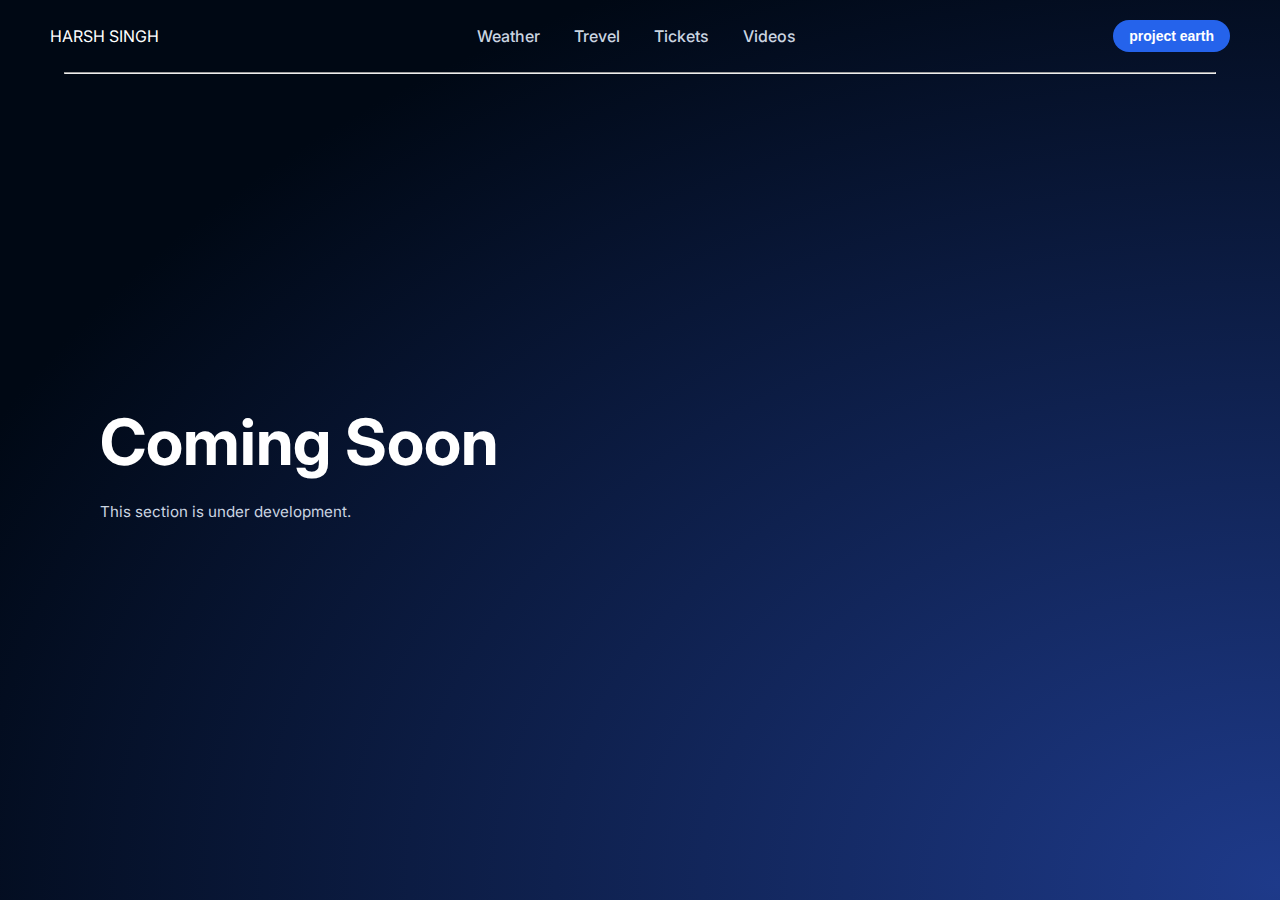
<file: tickets.html>
<!DOCTYPE html>
<html lang="en">
<head>
  <meta charset="UTF-8" />
  <meta name="viewport" content="width=device-width, initial-scale=1.0"/>
  <title>Trevel</title>
  <link href="https://fonts.googleapis.com/css2?family=Inter:wght@400;600&display=swap" rel="stylesheet">
  <link rel="stylesheet" href="style.css">
</head>
<body>

<header>
  <div class="dev">HARSH SINGH</div>
  <nav>
    <a href="index.html">Weather</a>
    <a href="trevel.html">Trevel</a>
    <a href="tickets.html"class="active">Tickets</a>
    <a href="videos.html">Videos</a>
  </nav>
  <button class="enroll-btn">project earth</button>
</header>
<hr style="width: 90%; margin-left: 5%;" >

<section class="main-section">
  <div class="text-content">
    <h1>Coming Soon</h1>
    <p>This section is under development.</p>
  </div>
</section>

</body>
</html>
</file>
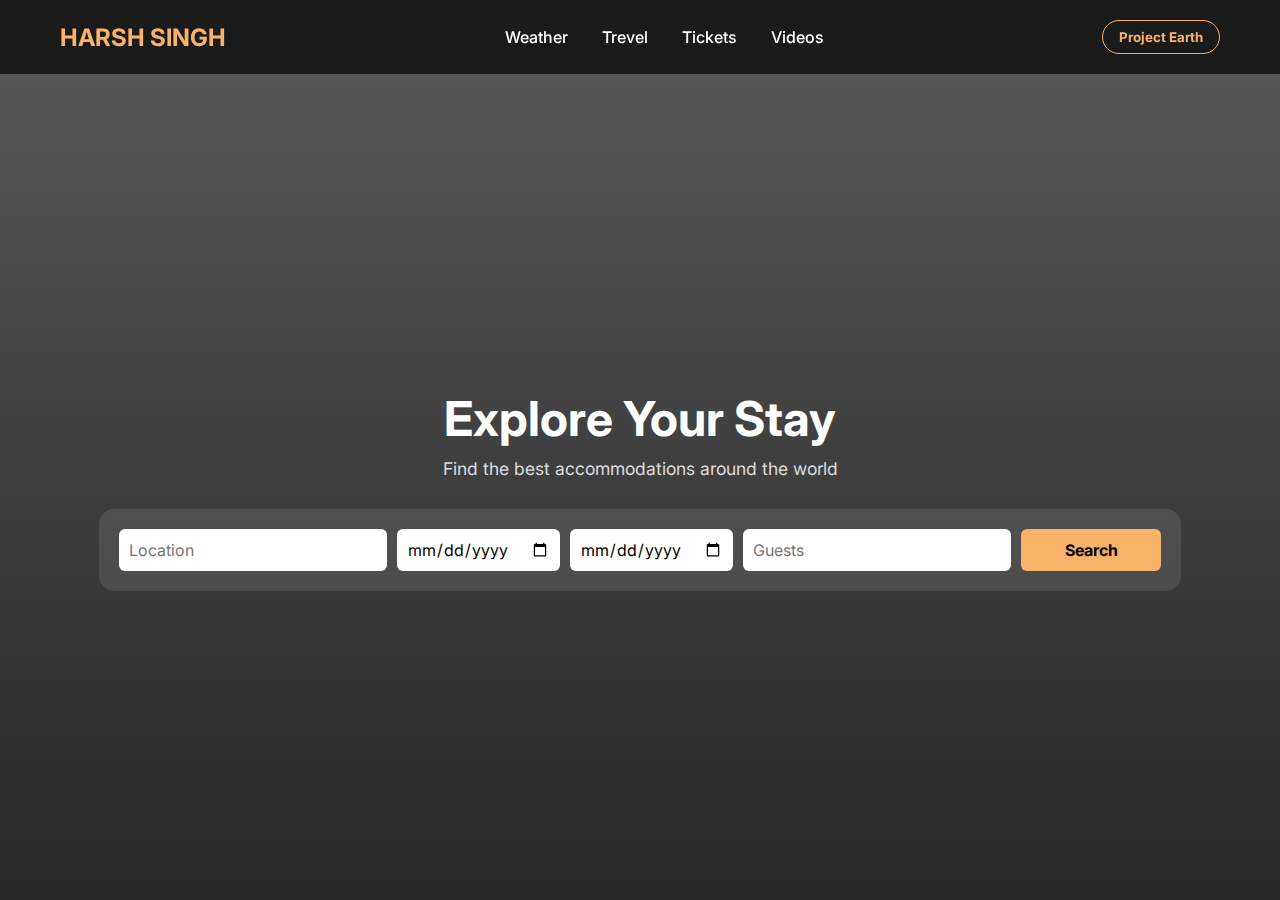
<file: trevel.html>
<!DOCTYPE html>
<html lang="en">
<head>
  <meta charset="UTF-8" />
  <meta name="viewport" content="width=device-width, initial-scale=1.0"/>
  <title>Trevel</title>
  <link href="https://fonts.googleapis.com/css2?family=Inter:wght@400;600&display=swap" rel="stylesheet">
  <style>
    * {
      margin: 0;
      padding: 0;
      box-sizing: border-box;
      font-family: 'Inter', sans-serif;
    }

    body, html {
      height: 100%;
      background: linear-gradient(to top, rgba(0,0,0,0.6), rgba(0,0,0,0.4)),
                  url('https://images.unsplash.com/photo-1528909514045-2fa4ac7a08ba') no-repeat center center/cover;
      color: white;
    }

    header {
      display: flex;
      justify-content: space-between;
      align-items: center;
      padding: 20px 60px;
      background-color: rgba(0,0,0,0.7);
      position: fixed;
      width: 100%;
      top: 0;
      z-index: 100;
    }

    .dev {
      font-size: 1.5rem;
      font-weight: bold;
      color: #F8B26A;
    }

    nav a {
      margin: 0 15px;
      text-decoration: none;
      color: white;
      font-weight: 500;
    }

    .enroll-btn {
      background-color: transparent;
      border: 1px solid #F8B26A;
      padding: 8px 16px;
      border-radius: 30px;
      color: #F8B26A;
      cursor: pointer;
      font-weight: bold;
    }

    .main-section {
      display: flex;
      justify-content: center;
      align-items: center;
      flex-direction: column;
      height: 100vh;
      padding-top: 80px;
      text-align: center;
    }

    .main-section h1 {
      font-size: 3rem;
      margin-bottom: 10px;
    }

    .main-section p {
      font-size: 1.1rem;
      margin-bottom: 30px;
      color: #ddd;
    }

    .search-box {
      background: rgba(255, 255, 255, 0.1);
      padding: 20px;
      border-radius: 15px;
      display: flex;
      flex-wrap: wrap;
      justify-content: center;
      gap: 10px;
    }

    .search-box input,
    .search-box button {
      padding: 10px;
      border: none;
      border-radius: 6px;
      font-size: 1rem;
      min-width: 140px;
    }

    .search-box input {
      background-color: white;
      color: black;
    }

    .search-box button {
      background-color: #F8B26A;
      font-weight: bold;
      color: black;
      cursor: pointer;
    }
  </style>
</head>
<body>

<header>
  <div class="dev">HARSH SINGH</div>
  <nav>
    <a href="index.html">Weather</a>
    <a href="trevel.html" class="active">Trevel</a>
    <a href="tickets.html">Tickets</a>
    <a href="videos.html">Videos</a>
  </nav>
  <button class="enroll-btn">Project Earth</button>
</header>

<section class="main-section">
  <h1>Explore Your Stay</h1>
  <p>Find the best accommodations around the world</p>
  <div class="search-box">
    <input type="text" placeholder="Location">
    <input type="date">
    <input type="date">
    <input type="number" placeholder="Guests" min="1">
    <button onclick="alert('Searching...')">Search</button>
  </div>
</section>

</body>
</html>
</file>
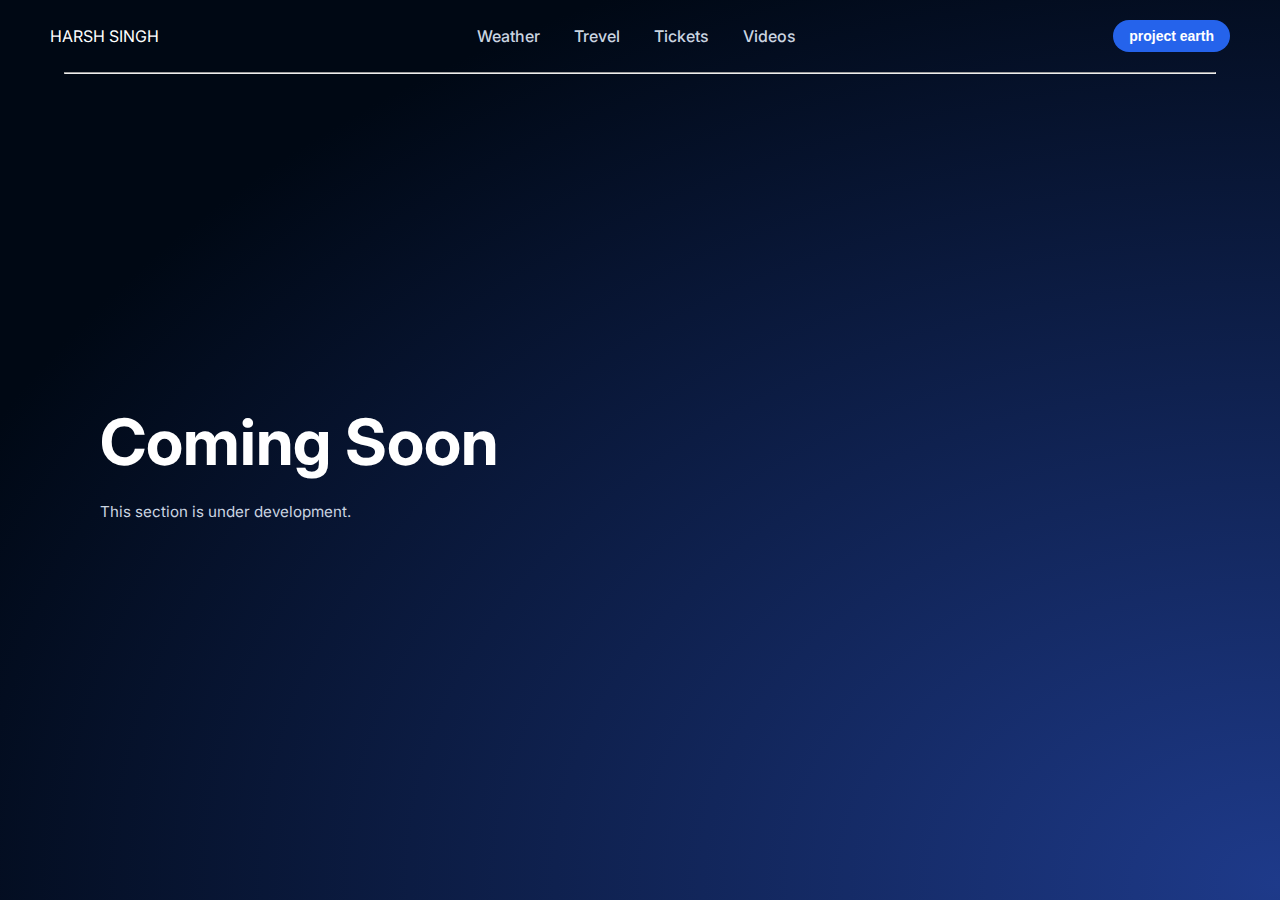
<file: videos.html>
<!DOCTYPE html>
<html lang="en">
<head>
  <meta charset="UTF-8" />
  <meta name="viewport" content="width=device-width, initial-scale=1.0"/>
  <title>Trevel</title>
  <link href="https://fonts.googleapis.com/css2?family=Inter:wght@400;600&display=swap" rel="stylesheet">
  <link rel="stylesheet" href="style.css">
</head>
<body>

<header>
  <div class="dev">HARSH SINGH</div>
  <nav>
    <a href="index.html">Weather</a>
    <a href="trevel.html">Trevel</a>
    <a href="tickets.html">Tickets</a>
    <a href="videos.html" class="active">Videos</a>
  </nav>
  <button class="enroll-btn">project earth</button>
</header>
<hr style="width: 90%; margin-left: 5%;" >

<section class="main-section">
  <div class="text-content">
    <h1>Coming Soon</h1>
    <p>This section is under development.</p>
  </div>
</section>

</body>
</html>
</file>
<file: style.css>
* {
  margin: 0;
  padding: 0;
  box-sizing: border-box;
}
body {
  font-family: 'Inter', sans-serif;
  background: radial-gradient(ellipse at center, #1e3a8a 0%, #000814 80%);
  background-size: 200% 200%;
  animation: glowBackground 10s ease-in-out infinite alternate;
  color: white;
  overflow: hidden;
}

@keyframes glowBackground {
  0% {
    background-position: 0% 50%;
    filter: brightness(1);
  }
  100% {
    background-position: 100% 50%;
    filter: brightness(1.15);
  }
}

header {
  position: relative;
  display: flex;
  justify-content: space-between;
  align-items: center;
  padding: 20px 50px;
  z-index: 10;
}

.logo {
  font-weight: bold;
  font-size: 1.2rem;
  letter-spacing: 1px;
}

nav a {
  margin: 0 15px;
  text-decoration: none;
  color: #cbd5e1;
  font-weight: 500;
}

nav a:hover {
  color: white;
}

.enroll-btn {
  padding: 8px 16px;
  border: none;
  background: #2563eb;
  color: white;
  border-radius: 20px;
  font-weight: 600;
  cursor: pointer;
}

.main-section {
  position: relative;
  display: flex;
  align-items: center;
  justify-content: space-between;
  padding: 50px 100px;
  height: 90vh;
  z-index: 10;
}

.text-content {
  max-width: 500px;
  z-index: 2;
}

.text-content h4 {
  font-size: 0.9rem;
  letter-spacing: 2px;
  color: #60a5fa;
  margin-bottom: 10px;
}

.text-content h1 {
  font-size: 4rem;
  font-weight: bold;
  margin-bottom: 20px;
}

.text-content p {
  font-size: 0.95rem;
  color: #cbd5e1;
  line-height: 1.6;
  margin-bottom: 30px;
}

.btns {
  display: flex;
  align-items: center;
  gap: 15px;
}

.learn-more {
  padding: 10px 20px;
  background: #3b82f6;
  color: white;
  border: none;
  border-radius: 30px;
  cursor: pointer;
  font-weight: 600;
}

#webgl {
  position: absolute;
  top: 0;
  left: 0;
  z-index: -1;
  width: 100vw;
  height: 100vh;
  display: block;
}

#search-container {
  position: absolute;
  right: 20px;
  top: 45%;
  transform: translateY(-50%);
  z-index: 11;
  display: flex;
  flex-direction: column;
  align-items: flex-end;
  gap: 10px;
  background-color: rgba(10, 15, 44, 0.7);
  padding: 15px;
  border-radius: 10px;
  box-shadow: 0 0 10px rgba(37, 99, 235, 0.3);
}

select, button {
  padding: 10px 14px;
  border-radius: 8px;
  border: none;
  font-weight: 600;
  font-size: 14px;
  outline: none;
}

select {
  background-color: #1e293b;
  color: #cbd5e1;
}

#go-btn {
  background-color: #2563eb;
  color: white;
  cursor: pointer;
  transition: background-color 0.3s;
}

#go-btn:hover {
  background-color: #1d4ed8;
}
#back-btn {
  background-color: #64748b;
  color: white;
  cursor: pointer;
  transition: background-color 0.3s;
}

#back-btn:hover {
  background-color: #475569;
}
.info-card {
  position: absolute;
  top: 50%;
  left: 60%; 
  width: 320px;
  transform: translate(-50%, -50%);
  background: rgba(17, 24, 39, 0.95);
  padding: 20px 25px;
  border-radius: 14px;
  box-shadow: 0 10px 40px rgba(59, 130, 246, 0.4);
  color: #e0f2fe;
  z-index: 20;
  backdrop-filter: blur(12px);
  border: 1px solid #3b82f6;
  animation: fadeInUp 0.4s ease-out;
}


.info-card.hidden {
  display: none;
}

.card-header {
  display: flex;
  justify-content: space-between;
  align-items: center;
  border-bottom: 1px solid #334155;
  padding-bottom: 10px;
  margin-bottom: 10px;
}

.card-header h2 {
  display: flex;
  align-items: center;
  gap: 10px;
  font-size: 1.3rem;
  color: #60a5fa;
}


.close-btn {
  background: none;
  border: none;
  color: #cbd5e1;
  font-size: 1.2rem;
  cursor: pointer;
  transition: color 0.3s;
}

.close-btn:hover {
  color: white;
}

.card-content p {
  margin: 8px 0;
  font-size: 0.95rem;
}

#flag-img {
  margin-top: 12px;
  width: 60px;
  border-radius: 6px;
  box-shadow: 0 2px 8px rgba(255, 255, 255, 0.1);
}
.flag-inline {
  width: 24px;
  height: 16px;
  object-fit: contain;
  border-radius: 2px;
  margin-right: 10px;
  vertical-align: middle;
}


@keyframes fadeInUp {
  0% {
    opacity: 0;
    transform: translate(-50%, -40%);
  }
  100% {
    opacity: 1;
    transform: translate(-50%, -50%);
  }
}
</file>
